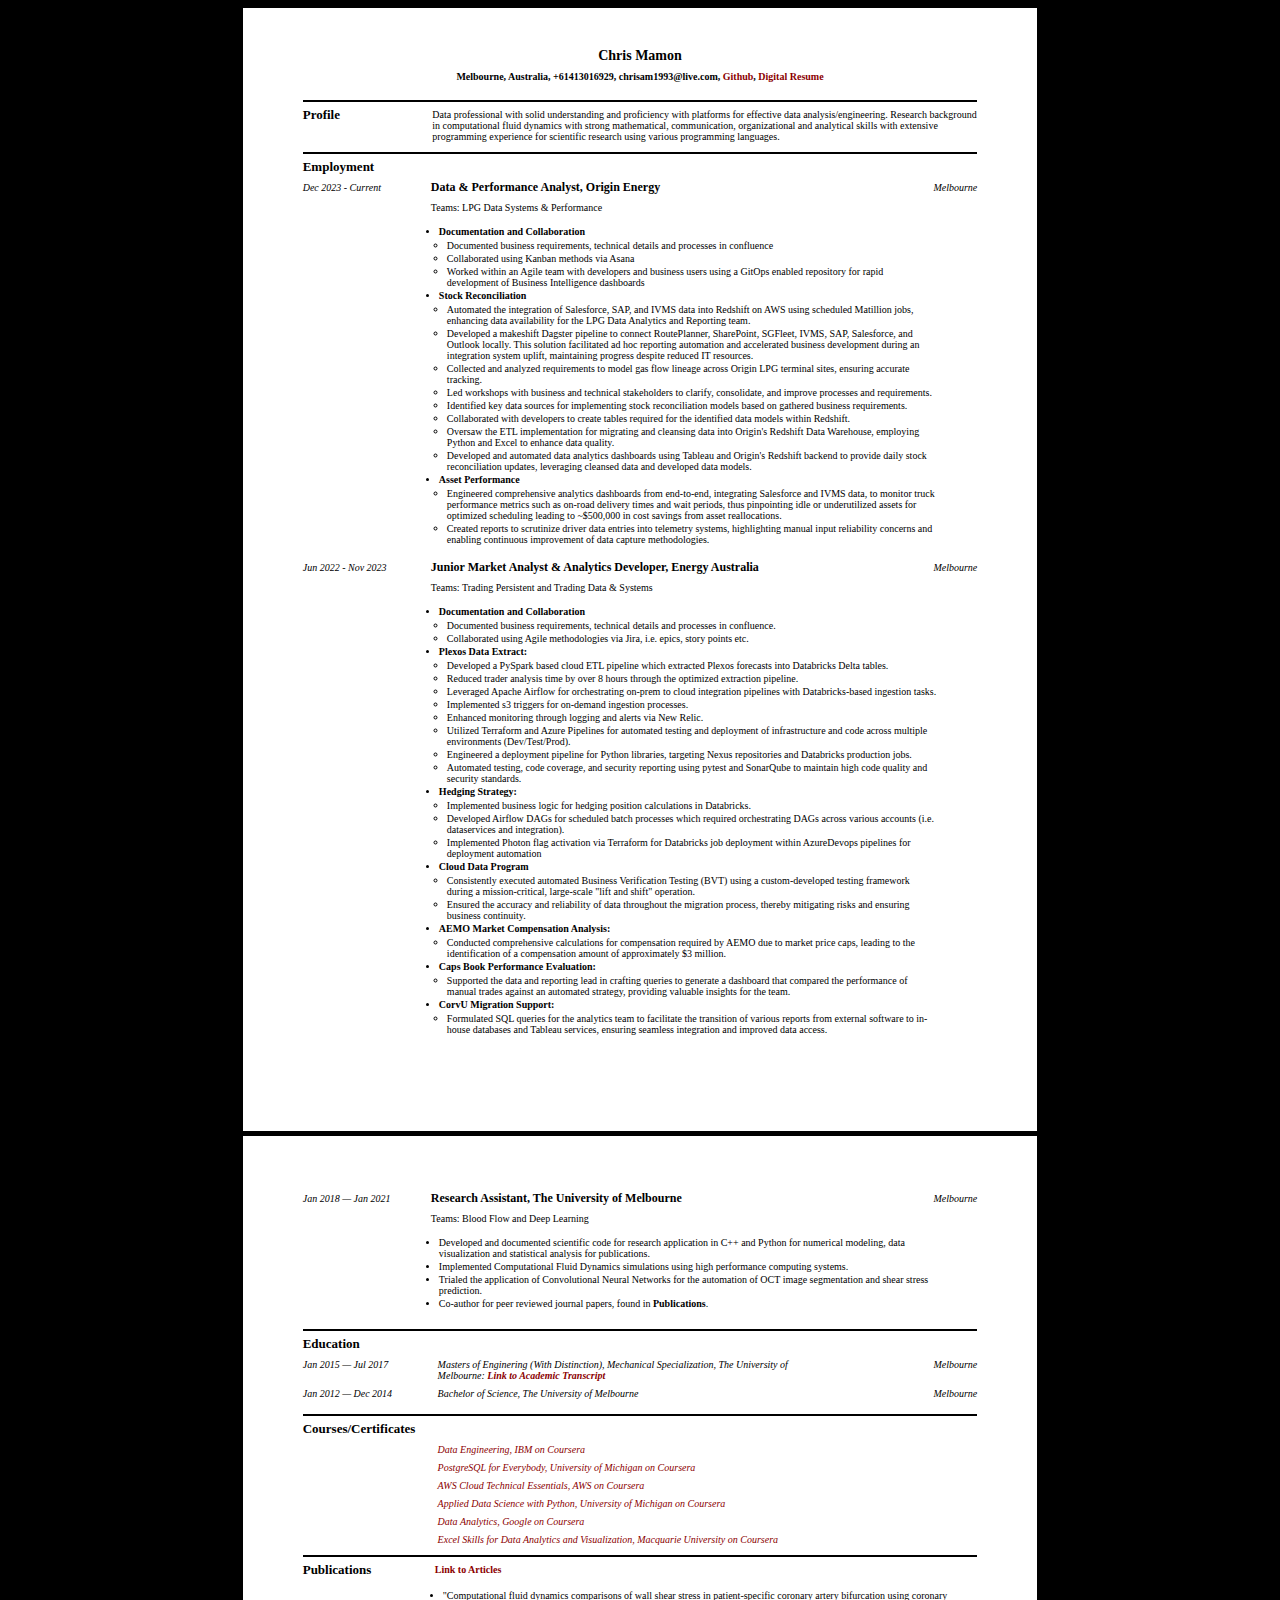
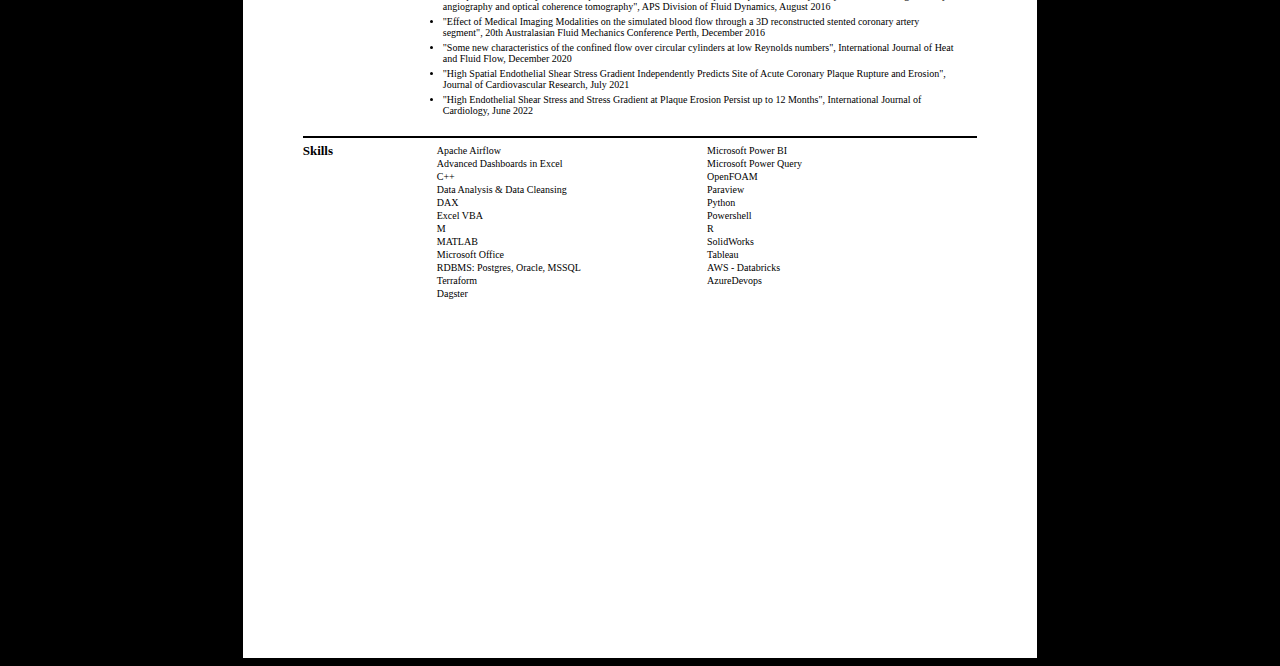
<file: index.html>
<html lang="en">
<link rel="stylesheet" href="page.css" />
<link rel="stylesheet" href="pdf_style_1.css" />

<head>
    <meta charset="UTF-8" />
    <meta http-equiv="X-UA-Compatible" content="IE=edge" />
    <meta name="viewport" content="width=device-width, initial-scale=1.0" />
    <title>Chris Mamon</title>
</head>

<page size="A4">
    <section id="section-title">
        <h1 id="name">Chris Mamon</h1>
        <h4 id="contact-details">
            Melbourne, Australia, +61413016929, chrisam1993@live.com,
            <a href="https://github.com/Chr1sC0de/">Github</a>,
            <a href="https://chr1sc0de.github.io/Resume/"> Digital Resume</a>
        </h4>
    </section>

    <section id="section-profile" style="grid-template-columns: 18fr 82fr">
        <header id="header-profile">
            <h2>Profile</h2>
        </header>
        <article id="profile-description">
            <p>
                Data professional with solid understanding and proficiency with
                platforms for effective data analysis/engineering. Research background
                in computational fluid dynamics with strong mathematical,
                communication, organizational and analytical skills with extensive
                programming experience for scientific research using various
                programming languages.
            </p>
        </article>
    </section>

    <section id="section-employment">
        <header id="header-employment-history">
            <h2>Employment</h2>
        </header>

        <article class="employment">
            <h3 class="employment-title">Data & Performance Analyst, Origin Energy</h3>
            <h4 class="employment-dates">Dec 2023 - Current</h4>
            <h4 class="employment-location">Melbourne</h4>
            <article class="employment-description">
                <p>Teams: LPG Data Systems & Performance</p>
                <ul>
                    <li><b>Documentation and Collaboration</b></li>
                    <ul>
                        <li>
                            Documented business requirements, technical details and
                            processes in confluence
                        </li>
                        <li>Collaborated using Kanban methods via Asana</li>
                        <li>Worked within an Agile team with developers and business users using a GitOps enabled
                            repository for rapid development of Business Intelligence dashboards</li>
                    </ul>
                    <li><b>Stock Reconciliation</b></li>
                    <ul>
                        <li>
                            Automated the integration of Salesforce, SAP, and IVMS data into Redshift on AWS using
                            scheduled Matillion jobs, enhancing data availability for the LPG Data Analytics and
                            Reporting team.
                        </li>
                        <li>
                            Developed a makeshift Dagster pipeline to connect RoutePlanner, SharePoint, SGFleet, IVMS,
                            SAP, Salesforce, and Outlook locally. This solution facilitated ad hoc reporting automation
                            and accelerated business development during an integration system uplift, maintaining
                            progress despite reduced IT resources.
                        </li>
                        <li>
                            Collected and analyzed requirements to model gas flow lineage across Origin LPG terminal
                            sites, ensuring accurate tracking.
                        </li>
                        <li>
                            Led workshops with business and technical stakeholders to clarify, consolidate, and improve
                            processes and requirements.
                        </li>
                        <li>
                            Identified key data sources for implementing stock reconciliation models based on gathered
                            business requirements.
                        </li>
                        <li>
                            Collaborated with developers to create tables required for the identified data models within
                            Redshift.
                        </li>
                        <li>
                            Oversaw the ETL implementation for migrating and cleansing data into Origin's Redshift Data
                            Warehouse, employing Python and Excel to enhance data quality.
                        </li>
                        <li>
                            Developed and automated data analytics dashboards using Tableau and Origin's Redshift
                            backend to provide daily stock reconciliation updates, leveraging cleansed data and
                            developed data models.
                        </li>

                    </ul>
                    <li><b>Asset Performance</b></li>
                    <ul>
                        <li>
                            Engineered comprehensive analytics dashboards from end-to-end,
                            integrating Salesforce and IVMS data, to monitor truck
                            performance metrics such as on-road delivery times and wait
                            periods, thus pinpointing idle or underutilized assets for
                            optimized scheduling leading to ~$500,000 in cost savings from
                            asset reallocations.
                        </li>
                        <li>
                            Created reports to scrutinize driver data entries into telemetry
                            systems, highlighting manual input reliability concerns and
                            enabling continuous improvement of data capture methodologies.
                        </li>
                    </ul>
                </ul>
            </article>
        </article>

        <article class="employment">
            <h3 class="employment-title">
                Junior Market Analyst & Analytics Developer, Energy Australia
            </h3>
            <h4 class="employment-dates">Jun 2022 - Nov 2023</h4>
            <h4 class="employment-location">Melbourne</h4>
            <article class="employment-description">
                <p>Teams: Trading Persistent and Trading Data & Systems</p>

                <ul>
                    <li><b>Documentation and Collaboration</b></li>
                    <ul>
                        <li>
                            Documented business requirements, technical details and
                            processes in confluence.
                        </li>
                        <li>
                            Collaborated using Agile methodologies via Jira, i.e. epics,
                            story points etc.
                        </li>
                    </ul>
                    <li>
                        <b>Plexos Data Extract:</b>
                    </li>
                    <ul>
                        <li>
                            Developed a PySpark based cloud ETL pipeline which extracted
                            Plexos forecasts into Databricks Delta tables.
                        </li>
                        <li>
                            Reduced trader analysis time by over 8 hours through the
                            optimized extraction pipeline.
                        </li>
                        <li>
                            Leveraged Apache Airflow for orchestrating on-prem to cloud
                            integration pipelines with Databricks-based ingestion tasks.
                        </li>
                        <li>
                            Implemented s3 triggers for on-demand ingestion processes.
                        </li>
                        <li>
                            Enhanced monitoring through logging and alerts via New Relic.
                        </li>
                        <li>
                            Utilized Terraform and Azure Pipelines for automated testing and
                            deployment of infrastructure and code across multiple
                            environments (Dev/Test/Prod).
                        </li>
                        <li>
                            Engineered a deployment pipeline for Python libraries, targeting
                            Nexus repositories and Databricks production jobs.
                        </li>
                        <li>
                            Automated testing, code coverage, and security reporting using
                            pytest and SonarQube to maintain high code quality and security
                            standards.
                        </li>
                    </ul>

                    <li>
                        <b>Hedging Strategy:</b>
                    </li>
                    <ul>
                        <li>
                            Implemented business logic for hedging position calculations in
                            Databricks.
                        </li>
                        <li>
                            Developed Airflow DAGs for scheduled batch processes which
                            required orchestrating DAGs across various accounts (i.e.
                            dataservices and integration).
                        </li>
                        <li>
                            Implemented Photon flag activation via Terraform for Databricks
                            job deployment within AzureDevops pipelines for deployment
                            automation
                        </li>
                    </ul>

                    <li>
                        <b>Cloud Data Program</b>
                    </li>
                    <ul>
                        <li>
                            Consistently executed automated Business Verification Testing
                            (BVT) using a custom-developed testing framework during a
                            mission-critical, large-scale "lift and shift" operation.
                        </li>
                        <li>
                            Ensured the accuracy and reliability of data throughout the
                            migration process, thereby mitigating risks and ensuring
                            business continuity.
                        </li>
                    </ul>

                    <li><b> AEMO Market Compensation Analysis:</b></li>
                    <ul>
                        <li>
                            Conducted comprehensive calculations for compensation required
                            by AEMO due to market price caps, leading to the identification
                            of a compensation amount of approximately $3 million.
                        </li>
                    </ul>

                    <li><b>Caps Book Performance Evaluation:</b></li>
                    <ul>
                        <li>
                            Supported the data and reporting lead in crafting queries to
                            generate a dashboard that compared the performance of manual
                            trades against an automated strategy, providing valuable
                            insights for the team.
                        </li>
                    </ul>

                    <li><b>CorvU Migration Support:</b></li>
                    <ul>
                        <li>
                            Formulated SQL queries for the analytics team to facilitate the
                            transition of various reports from external software to in-house
                            databases and Tableau services, ensuring seamless integration
                            and improved data access.
                        </li>
                    </ul>
                </ul>
            </article>
        </article>
    </section>
</page>

<page size="A4">
    <section style="padding-top: 50px; border: none">
        <article class="employment">
            <!-- I have used the order property to ensure the correct grid
                positions -->
            <h3 class="employment-title">
                Research Assistant, The University of Melbourne
            </h3>
            <h4 class="employment-dates">Jan 2018 — Jan 2021</h4>
            <h4 class="employment-location">Melbourne</h4>
            <article class="employment-description">
                <p>Teams: Blood Flow and Deep Learning</p>
                <ul>
                    <li>
                        Developed and documented scientific code for research application
                        in C++ and Python for numerical modeling, data visualization and
                        statistical analysis for publications.
                    </li>
                    <li>
                        Implemented Computational Fluid Dynamics simulations using high
                        performance computing systems.
                    </li>
                    <li>
                        Trialed the application of Convolutional Neural Networks for the
                        automation of OCT image segmentation and shear stress prediction.
                    </li>
                    <li>
                        Co-author for peer reviewed journal papers, found in
                        <b>Publications</b>.
                    </li>
                </ul>
            </article>
        </article>
    </section>

    <section id="section-education">
        <header id="header-education-history">
            <h2>Education</h2>
        </header>
        <!-- start listing education, replace with js when learned -->
        <article class="education">
            <!-- I have used the order property to ensure the correct grid
                positions -->
            <h4 class="education-title">
                Masters of Enginering (With Distinction), Mechanical Specialization,
                The University of Melbourne:
                <b>
                    <a
                        href="https://www.myequals.net/r/sharelink/39bf60f2-2f95-49f6-9c2f-03867a939c90/4a5a7492-b23c-4e9e-87b3-d58a3a20dd87">Link
                        to Academic Transcript</a>
                </b>
            </h4>
            <h4 class="education-dates">Jan 2015 — Jul 2017</h4>
            <h4 class="education-location">Melbourne</h4>
        </article>
        <!--  -->
        <article class="education">
            <!-- I have used the order property to ensure the correct grid
                positions -->
            <h4 class="education-title">
                Bachelor of Science, The University of Melbourne
            </h4>
            <h4 class="education-dates">Jan 2012 — Dec 2014</h4>
            <h4 class="education-location">Melbourne</h4>
            <article class="education-description"></article>
        </article>
    </section>
    <section id="section-education">
        <header id="header-education-history">
            <h2>Courses/Certificates</h2>
        </header>
        <article class="education">
            <!-- I have used the order property to ensure the correct grid positions -->
            <h4 class="education-dates"></h4>
            <h4 class="education-title">
                <a href="https://coursera.org/share/e7c8acd9ef97ec13153d23b97eb3ae3d">Data Engineering, IBM on
                    Coursera</a>
            </h4>
        </article>
        <!--  -->
        <article class="education">
            <!-- I have used the order property to ensure the correct grid positions -->
            <h4 class="education-dates"></h4>
            <h4 class="education-title">
                <a href="https://coursera.org/share/a9b1cae25a73e890d4bf699594b8171b">PostgreSQL for Everybody,
                    University of Michigan on Coursera</a>
            </h4>
        </article>
        <!--  -->
        <article class="education">
            <!-- I have used the order property to ensure the correct grid positions -->
            <h4 class="education-title">
                <a href="https://coursera.org/share/5eeef59e6fec2ea34ab6729866b8c30a">
                    AWS Cloud Technical Essentials, AWS on Coursera
                </a>
            </h4>
            <h4 class="education-dates"></h4>
        </article>
        <article class="education">
            <!-- I have used the order property to ensure the correct grid positions -->
            <h4 class="education-title">
                <a href="https://www.coursera.org/account/accomplishments/specialization/certificate/XCXYLXJZ4CHS">Applied
                    Data Science with Python, University of Michigan on
                    Coursera</a>
            </h4>
            <h4 class="education-dates"></h4>
        </article>
        <!--  -->
        <article class="education">
            <!-- I have used the order property to ensure the correct grid
                positions -->
            <h4 class="education-title">
                <a href="https://www.coursera.org/account/accomplishments/specialization/certificate/BK4XG9PK8ESF">Data
                    Analytics, Google on Coursera</a>
            </h4>
            <h4 class="education-dates"></h4>
        </article>
        <!--  -->
        <article class="education">
            <!-- I have used the order property to ensure the correct grid
                positions -->
            <h4 class="education-dates"></h4>
            <h4 class="education-title">
                <a href="https://www.coursera.org/account/accomplishments/specialization/certificate/ZDETFK6UQFGF">
                    Excel Skills for Data Analytics and Visualization, Macquarie
                    University on Coursera
                </a>
            </h4>
        </article>
        <!-- end listing education, replace with js when learned -->
    </section>

    <section id="section-referees" style="grid-template-columns: 18fr 80fr">
        <header id="header-referees">
            <h2>Publications</h2>
        </header>
        <article id="referee-table">
            <p>
                <b><a href="https://1drv.ms/u/s!AqKmu53lUHwmiphhitj54APJmTTs7A?e=oJdxgG">Link to Articles</a></b>
            </p>
            <ul>
                <li>
                    <p>
                        "Computational fluid dynamics comparisons of wall shear stress in
                        patient-specific coronary artery bifurcation using coronary
                        angiography and optical coherence tomography", APS Division of
                        Fluid Dynamics, August 2016
                    </p>
                </li>
                <li>
                    <p>
                        "Effect of Medical Imaging Modalities on the simulated blood flow
                        through a 3D reconstructed stented coronary artery segment", 20th
                        Australasian Fluid Mechanics Conference Perth, December 2016
                    </p>
                </li>
                <li>
                    <p>
                        "Some new characteristics of the confined flow over circular
                        cylinders at low Reynolds numbers", International Journal of Heat
                        and Fluid Flow, December 2020
                    </p>
                </li>
                <li>
                    <p>
                        "High Spatial Endothelial Shear Stress Gradient Independently
                        Predicts Site of Acute Coronary Plaque Rupture and Erosion",
                        Journal of Cardiovascular Research, July 2021
                    </p>
                </li>
                <li>
                    <p>
                        "High Endothelial Shear Stress and Stress Gradient at Plaque
                        Erosion Persist up to 12 Months", International Journal of
                        Cardiology, June 2022
                    </p>
                </li>
            </ul>
        </article>
    </section>

    <section id="section-skills" style="grid-template-columns: 18fr 80fr">
        <header id="header-skills">
            <h2>Skills</h2>
        </header>
        <article id="skills-description">
            <table>
                <tr>
                    <td>Apache Airflow</td>
                    <td>Microsoft Power BI</td>
                </tr>
                <tr>
                    <td>Advanced Dashboards in Excel</td>
                    <td>Microsoft Power Query</td>
                </tr>
                <tr>
                    <td>C++</td>
                    <td>OpenFOAM</td>
                </tr>
                <tr>
                    <td>Data Analysis & Data Cleansing</td>
                    <td>Paraview</td>
                </tr>
                <tr>
                    <td>DAX</td>
                    <td>Python</td>
                </tr>
                <tr>
                    <td>Excel VBA</td>
                    <td>Powershell</td>
                </tr>
                <tr>
                    <td>M</td>
                    <td>R</td>
                </tr>
                <tr>
                    <td>MATLAB</td>
                    <td>SolidWorks</td>
                </tr>
                <tr>
                    <td>Microsoft Office</td>
                    <td>Tableau</td>
                </tr>
                <tr>
                    <td>RDBMS: Postgres, Oracle, MSSQL</td>
                    <td>AWS - Databricks</td>
                </tr>
                <tr>
                    <td>Terraform</td>
                    <td>AzureDevops</td>
                </tr>
                <tr>
                    <td>Dagster</td>
                </tr>
            </table>
        </article>
    </section>
</page>

</html>
</file>
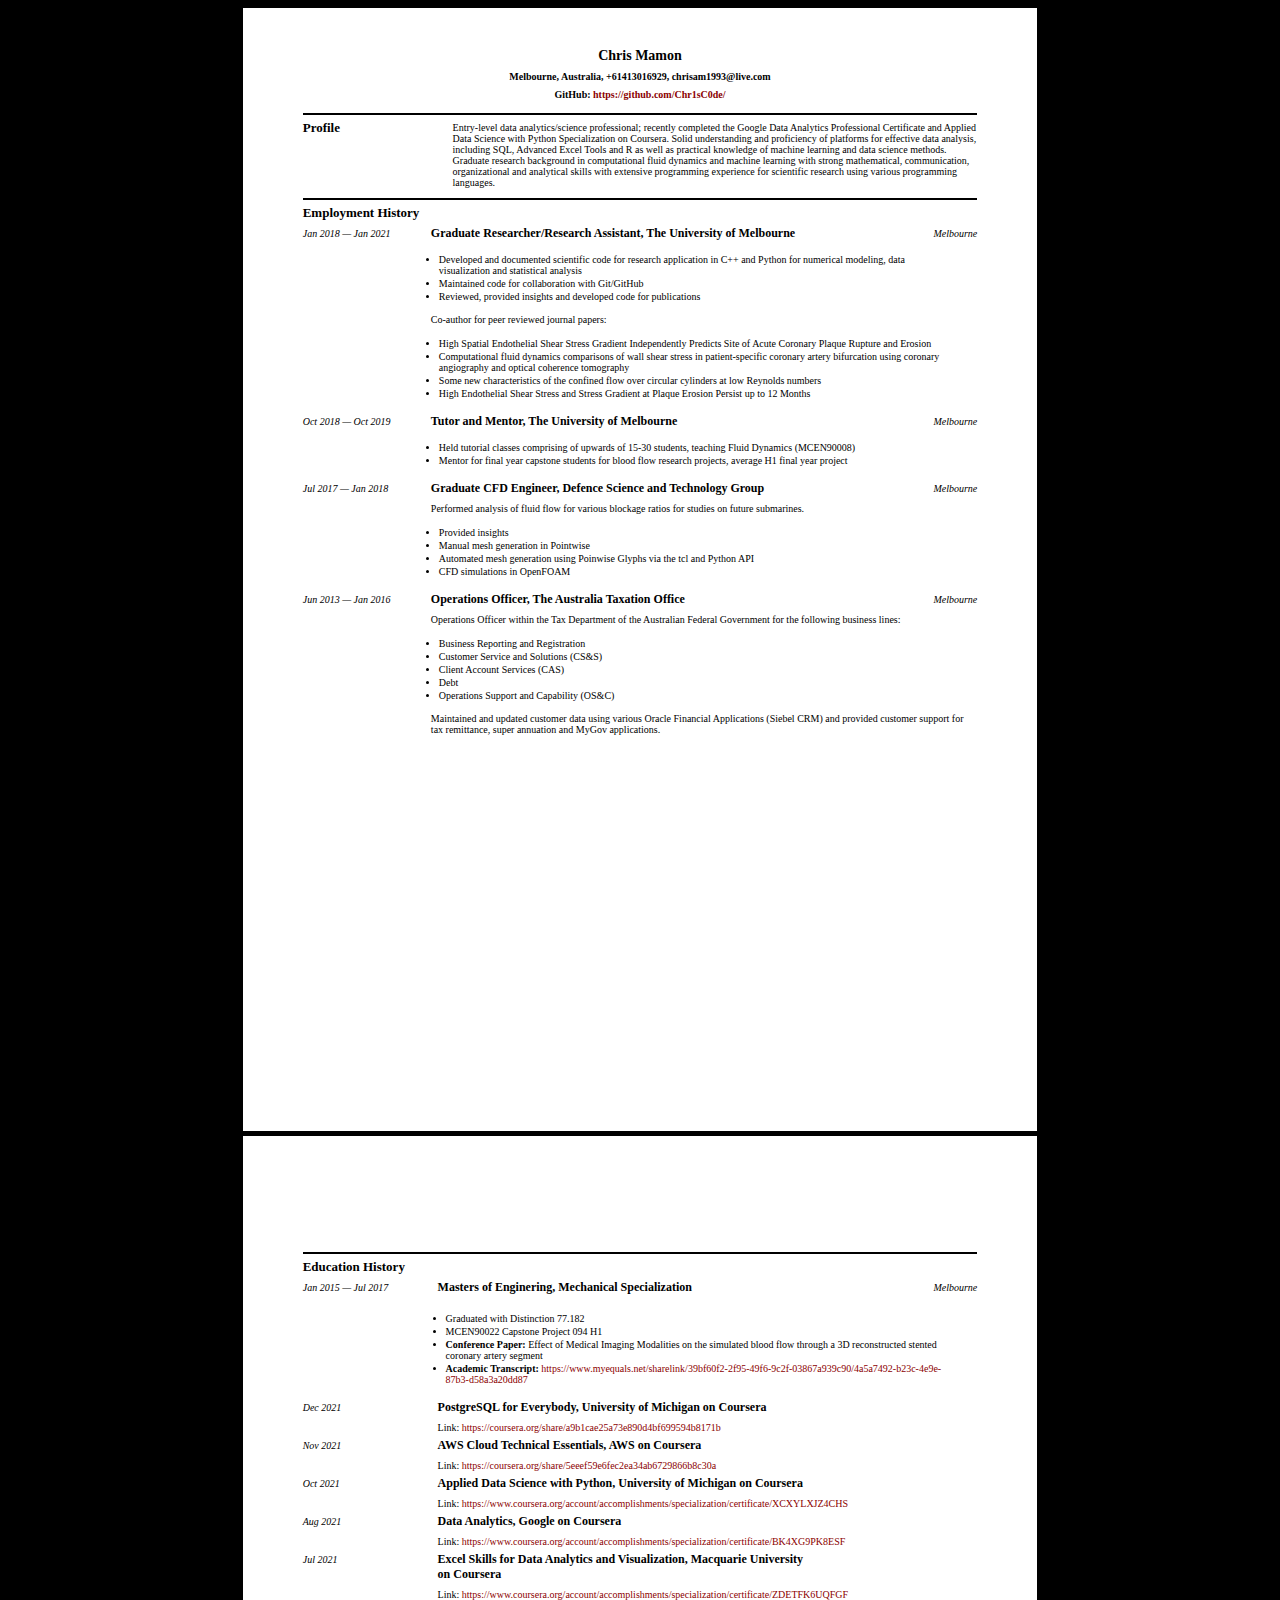
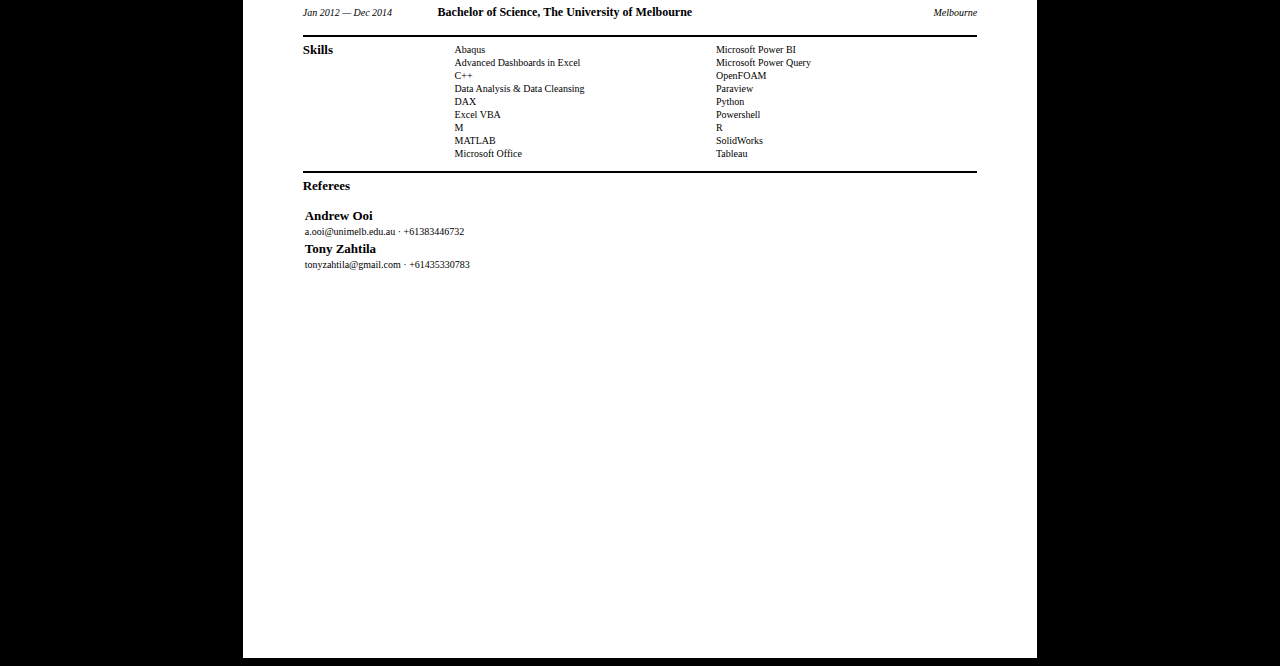
<file: main.html>
<html lang="en">

<link rel="stylesheet" href="page.css">
<link rel="stylesheet" href="pdf_style_1.css">

<head>
    <meta charset="UTF-8">
    <meta http-equiv="X-UA-Compatible" content="IE=edge">
    <meta name="viewport" content="width=device-width, initial-scale=1.0">
    <title>Chris Mamon</title>
</head>

<body>

    <page size="A4">
        <section id="section-title">
            <h1 id="name"> Chris Mamon </h1>
            <h4 id="contact-details">
                Melbourne, Australia, +61413016929,
                chrisam1993@live.com
            </h4>
            <h4 id="github-link">
                GitHub:
                <a href="https://github.com/Chr1sC0de/">https://github.com/Chr1sC0de/</a>
            </h4>
        </section>

        <section id="section-profile">
            <header id="header-profile">
                <h2> Profile </h2>
            </header>
            <article id="profile-description">
                <p>
                Entry-level data analytics/science professional; recently
                completed the Google Data Analytics Professional Certificate
                and Applied Data Science with Python Specialization on
                Coursera. Solid understanding and proficiency of platforms
                for effective data analysis, including SQL, Advanced Excel
                Tools and R as well as practical knowledge of machine
                learning and data science methods. Graduate research
                background in computational fluid dynamics and machine
                learning with strong mathematical, communication,
                organizational and analytical skills with extensive
                programming experience for scientific research using various
                programming languages.
                </p>
            </article>
        </section>

        <section id="section-employment">
            <header id="header-employment-history">
                <h2>Employment History</h2>
            </header>
            <!-- start listing employment, replace with js when learned -->
            <article class="employment">
                <!-- I have used the order property to ensure the correct grid
                positions -->
                <h3 class="employment-title"> Graduate Researcher/Research Assistant, The University of Melbourne </h3>
                <h4 class="employment-dates"> Jan 2018 — Jan 2021 </h4>
                <h4 class="employment-location"> Melbourne </h4>
                <article class="employment-description">
                    <ul>
                        <li>
                            Developed and documented scientific code for research
                            application in C++ and Python for numerical modeling,
                            data visualization and statistical analysis
                        </li>
                        <li>
                            Maintained code for collaboration with Git/GitHub
                        </li>
                        <li>
                            Reviewed, provided insights and developed code for
                            publications
                        </li>
                    </ul>
                    <p>Co-author for peer reviewed journal papers:</p>
                    <ul>
                        <li>
                            High Spatial Endothelial Shear Stress Gradient
                            Independently Predicts Site of Acute Coronary Plaque
                            Rupture and Erosion
                        </li>
                        <li>
                            Computational fluid dynamics comparisons of wall
                            shear stress in patient-specific coronary artery
                            bifurcation using coronary angiography and optical
                            coherence tomography
                        </li>
                        <li>
                            Some new characteristics of the confined flow over
                            circular cylinders at low Reynolds numbers
                        </li>
                        <li>
                            High Endothelial Shear Stress and Stress Gradient at
                            Plaque Erosion Persist up to 12 Months
                        </li>
                    </ul>
                </article>
            </article>
            <!--  -->
            <article class="employment">
                <!-- I have used the order property to ensure the correct grid
                positions -->
                <h3 class="employment-title">Tutor and Mentor, The University of Melbourne</h3>
                <h4 class="employment-dates"> Oct 2018 — Oct 2019 </h4>
                <h4 class="employment-location"> Melbourne </h4>
                <article class="employment-description">
                    <ul>
                        <li>
                            Held tutorial classes comprising of upwards of 15-30
                            students, teaching Fluid Dynamics (MCEN90008)
                        </li>
                        <li>
                            Mentor for final year capstone students for blood
                            flow research projects, average H1 final year
                            project
                        </li>
                    </ul>
                </article>
            </article>
            <!--  -->
            <article class="employment">
                <!-- I have used the order property to ensure the correct grid
                positions -->
                <h3 class="employment-title">
                    Graduate CFD Engineer, Defence Science and Technology Group
                </h3>
                <h4 class="employment-dates"> Jul 2017 — Jan 2018 </h4>
                <h4 class="employment-location"> Melbourne </h4>
                <article class="employment-description">
                    <p >
                        Performed analysis of fluid flow for various blockage ratios
                        for studies on future submarines.
                    </p>
                    <ul>
                        <li>
                            Provided insights
                        </li>
                        <li>
                            Manual mesh generation in Pointwise
                        </li>
                        <li>
                            Automated mesh generation using Poinwise Glyphs via
                            the tcl and Python API
                        </li>
                        <li>
                            CFD simulations in OpenFOAM
                        </li>
                    </ul>
                </article>
            </article>
            <!--  -->
            <article class="employment">
                <!-- I have used the order property to ensure the correct grid
                positions -->
                <h3 class="employment-title">
                    Operations Officer, The Australia Taxation Office
                </h3>
                <h4 class="employment-dates"> Jun 2013 — Jan 2016 </h4>
                <h4 class="employment-location">Melbourne</h4>
                <article class="employment-description">
                    <p>
                        Operations Officer within the Tax Department of the
                        Australian Federal Government for the following business
                        lines:
                    </p>
                    <ul>
                        <li> Business Reporting and Registration </li>
                        <li> Customer Service and Solutions (CS&S) </li>
                        <li> Client Account Services (CAS) </li>
                        <li> Debt </li>
                        <li> Operations Support and Capability (OS&C) </li>
                    </ul>
                    <p>
                        Maintained and updated customer data using various Oracle
                        Financial Applications (Siebel CRM) and provided customer
                        support for tax remittance, super annuation and MyGov
                        applications.
                    </p>
                </article>
            </article>
            <!--  -->
            <!-- end listing employment, replace with js when learned -->
        </section>
    </page>

    <page size="A4">

        <section style="height: 9%; border-style: none;"></section>

        <section id="section-education">
            <header id="header-education-history">
                <h2>Education History</h2>
            </header>
            <!-- start listing education, replace with js when learned -->
            <article class="education">
                <!-- I have used the order property to ensure the correct grid
                positions -->
                <h3 class="education-title">Masters of Enginering, Mechanical Specialization</h3>
                <h4 class="education-dates">Jan 2015 — Jul 2017 </h4>
                <h4 class="education-location">Melbourne</h4>
                <article class="education-description">
                    <ul>
                        <li>Graduated with Distinction 77.182
                        <li>MCEN90022 Capstone Project 094 H1
                        <li><b>Conference Paper:</b> Effect of Medical Imaging
                        Modalities on the simulated blood flow through a 3D
                        reconstructed stented coronary artery segment
                        <li><b>Academic Transcript:</b> <a href="https://www.myequals.net/sharelink/39bf60f2-2f95-49f6-9c2f-03867a939c90/4a5a7492-b23c-4e9e-87b3-d58a3a20dd87">https://www.myequals.net/sharelink/39bf60f2-2f95-49f6-9c2f-03867a939c90/4a5a7492-b23c-4e9e-87b3-d58a3a20dd87</a>
                    </ul>
                </article>
            </article>
            <!--  -->
            <article class="education">
                <!-- I have used the order property to ensure the correct grid
                positions -->
                <h3 class="education-title">
                    PostgreSQL for Everybody, University
                    of Michigan on Coursera
                </h3>
                <h4 class="education-dates">Dec 2021</h4>
                <h4 class="education-location"></h4>
                <article class="education-description">
                    <p>
                        Link: <a href="https://coursera.org/share/a9b1cae25a73e890d4bf699594b8171b">https://coursera.org/share/a9b1cae25a73e890d4bf699594b8171b</a>
                    </p>
                </article>
            </article>
            <!--  -->
            <article class="education">
                <!-- I have used the order property to ensure the correct grid
                positions -->
                <h3 class="education-title">AWS Cloud Technical Essentials, AWS on Coursera</h3>
                <h4 class="education-dates">Nov 2021</h4>
                <h4 class="education-location"></h4>
                <article class="education-description">
                    <p>
                        Link: <a href="https://coursera.org/share/5eeef59e6fec2ea34ab6729866b8c30a">https://coursera.org/share/5eeef59e6fec2ea34ab6729866b8c30a</a>
                    </p>
                </article>
            </article>
            <!--  -->
            <article class="education">
                <!-- I have used the order property to ensure the correct grid
                positions -->
                <h3 class="education-title">Applied Data Science with Python, University of Michigan on Coursera</h3>
                <h4 class="education-dates">Oct 2021</h4>
                <h4 class="education-location"></h4>
                <article class="education-description">
                    <p>
                        Link: <a href="https://www.coursera.org/account/accomplishments/specialization/certificate/XCXYLXJZ4CHS">https://www.coursera.org/account/accomplishments/specialization/certificate/XCXYLXJZ4CHS</a>
                    </p>
                </article>
            </article>
            <!--  -->
            <article class="education">
                <!-- I have used the order property to ensure the correct grid
                positions -->
                <h3 class="education-title">Data Analytics, Google on Coursera</h3>
                <h4 class="education-dates">Aug 2021</h4>
                <h4 class="education-location"></h4>
                <article class="education-description">
                    <p>
                        Link: <a href="https://www.coursera.org/account/accomplishments/specialization/certificate/BK4XG9PK8ESF">https://www.coursera.org/account/accomplishments/specialization/certificate/BK4XG9PK8ESF</a>
                    </p>
                </article>
            </article>
            <!--  -->
            <article class="education">
                <!-- I have used the order property to ensure the correct grid
                positions -->
                <h3 class="education-title">Excel Skills for Data Analytics and Visualization, Macquarie University on Coursera</h3>
                <h4 class="education-dates">Jul 2021</h4>
                <h4 class="education-location"></h4>
                <article class="education-description">
                    <p>
                        Link: <a href="https://www.coursera.org/account/accomplishments/specialization/certificate/ZDETFK6UQFGF">https://www.coursera.org/account/accomplishments/specialization/certificate/ZDETFK6UQFGF</a>
                    </p>
                </article>
            </article>
            <!--  -->
            <article class="education">
                <!-- I have used the order property to ensure the correct grid
                positions -->
                <h3 class="education-title">Bachelor of Science, The University of Melbourne</h3>
                <h4 class="education-dates">Jan 2012 — Dec 2014</h4>
                <h4 class="education-location">Melbourne</h4>
                <article class="education-description">
                </article>
            </article>
            <!--  -->
            <!-- end listing education, replace with js when learned -->
        </section>

        <section id="section-skills">
            <header id="header-skills">
                <h2>Skills</h2>
            </header>
            <article id="skills-description">
                <table>
                    <tr>
                        <td>Abaqus</td>
                        <td>Microsoft Power BI</td>
                    </tr>
                    <tr>
                        <td>Advanced Dashboards in Excel</td>
                        <td>Microsoft Power Query</td>
                    </tr>
                    <tr>
                        <td>C++</td>
                        <td>OpenFOAM</td>
                    </tr>
                    <tr>
                        <td>Data Analysis & Data Cleansing</td>
                        <td>Paraview</td>
                    </tr>
                    <tr>
                        <td>DAX</td>
                        <td>Python</td>
                    </tr>
                    <tr>
                        <td>Excel VBA</td>
                        <td>Powershell</td>
                    </tr>
                    <tr>
                        <td>M</td>
                        <td>R</td>
                    </tr>
                    <tr>
                        <td>MATLAB</td>
                        <td>SolidWorks</td>
                    </tr>
                    <tr>
                        <td>Microsoft Office</td>
                        <td>Tableau</td>
                    </tr>
                </table>
            </article>
        </section>

        <section id="section-referees">
            <header id="header-referees">
                <h2>Referees</h2>
            </header>
            <article id="referee-table">
                <table>
                    <tr><td>
                        <p class="referee-name">Andrew Ooi</p>
                        <p>a.ooi@unimelb.edu.au · +61383446732</p>
                    </td> </tr>
                    <tr><td>
                        <p class="referee-name">Tony Zahtila</p>
                        <p>tonyzahtila@gmail.com · +61435330783</p>
                    </td> </tr>
                </table>
            </article>
        </section>
    </page>

</body>
</html>
</file>
<file: page.css>
body {
    /* background: rgb(204,204,204); */
    background: black;
}

page {
    background: white;
    display: block;
    margin: 0 auto;
    margin-bottom: 0cm;
    box-shadow: 0 0 0cm rgba(0,0,0,0.5);
}

page[size="A4"] {
    width: 21cm;
    height: 29.7cm;
}

@media print {
  body, page {
    margin: 0;
    box-shadow: 0;
  }
}
</file>
<file: pdf_style_1.css>
h1,
h2,
h3,
h4,
h5,
p {
  margin: 0px;
  padding: 0px;
}

h1 {
  font-size: 14;
}

h2 {
  font-size: 13;
}

h3 {
  font-size: 12;
}

h4 {
  font-weight: normal;
  font-style: italic;
}

p,
td,
ul,
li,
h4 {
  font-size: 10;
  padding-top: 2;
}

ul {
  padding-left: 8px;
  padding-right: 20px;
  padding-top: 1px;
  padding-bottom: 0px;
}

section {
  height: fit-content;
  width: 85%;
  margin: 5px auto 5px auto;
  border-top: 2px solid black;
  padding-top: 5px;
  padding-bottom: 5px;
}

table {
  width: 100%;
}

tr,
td {
  margin: 0;
  padding: 0;
}

td {
  width: 50%;
}

/* title section start */
#section-title {
  padding-top: 5%;
  border-top: None;
  text-align: center;
  margin-bottom: 1%;
}
#section-title h4 {
  font-style: normal;
  font-weight: bold;
}
#contact-details {
  margin-top: 5px;
  margin-bottom: 5px;
}
/* title section start */
/* profile section start */
#section-profile {
  display: grid;
  grid-template-columns: 20fr 75fr;
  grid-gap: 10px;
}
/* profile section end */
/* section-employment start */
#section-employment {
  display: flex;
  flex-direction: column;
}

.employment {
  display: grid;
  /* grid-gap             : 5px; */
  margin-top: 5px;
  grid-template-columns: 19% 56% 25%;
  grid-template-rows: auto auto;
}
.employment-title {
  order: 2;
}
.employment-dates {
  order: 1;
}
.employment-location {
  text-align: right;
  order: 3;
}
.employment-description {
  grid-column: 2 / 4;
  margin-top: 0px;
  padding-top: 0px;
  order: 4;
}
.employment-description p {
  margin-top: 5px;
}
/* section-employment end */
/* section-education start */
#section-education {
  display: flex;
  flex-direction: column;
}

#header-education-history {
}
.education {
  display: grid;
  /* grid-gap             : 5px; */
  margin-top: 5px;
  grid-template-columns: 20% 55% 25%;
  grid-template-rows: auto auto;
}
.education-title {
  order: 2;
}
.education-dates {
  order: 1;
}
.education-location {
  text-align: right;
  order: 3;
}
.education-description {
  grid-column: 2 / 4;
  margin-top: 5px;
  order: 4;
}
/* section-education end */
/* skills section start */
#section-skills {
  display: grid;
  grid-template-columns: 20fr 75fr;
  grid-gap: 10px;
}
#header-skills {
}
#skills-description {
}
/* skills section end */
/* referees section start */
#section-referees {
  display: grid;
  grid-template-columns: 20 75fr;
  grid-gap: 10px;
}
#header-referees {
}
#referees-description {
}
.referee-name {
  font-size: 13;
  font-weight: bold;
}
/* referees section end */

a,
a:hover,
a:visited,
a:active {
  color: darkred;
  text-decoration: none;
}
</file>
